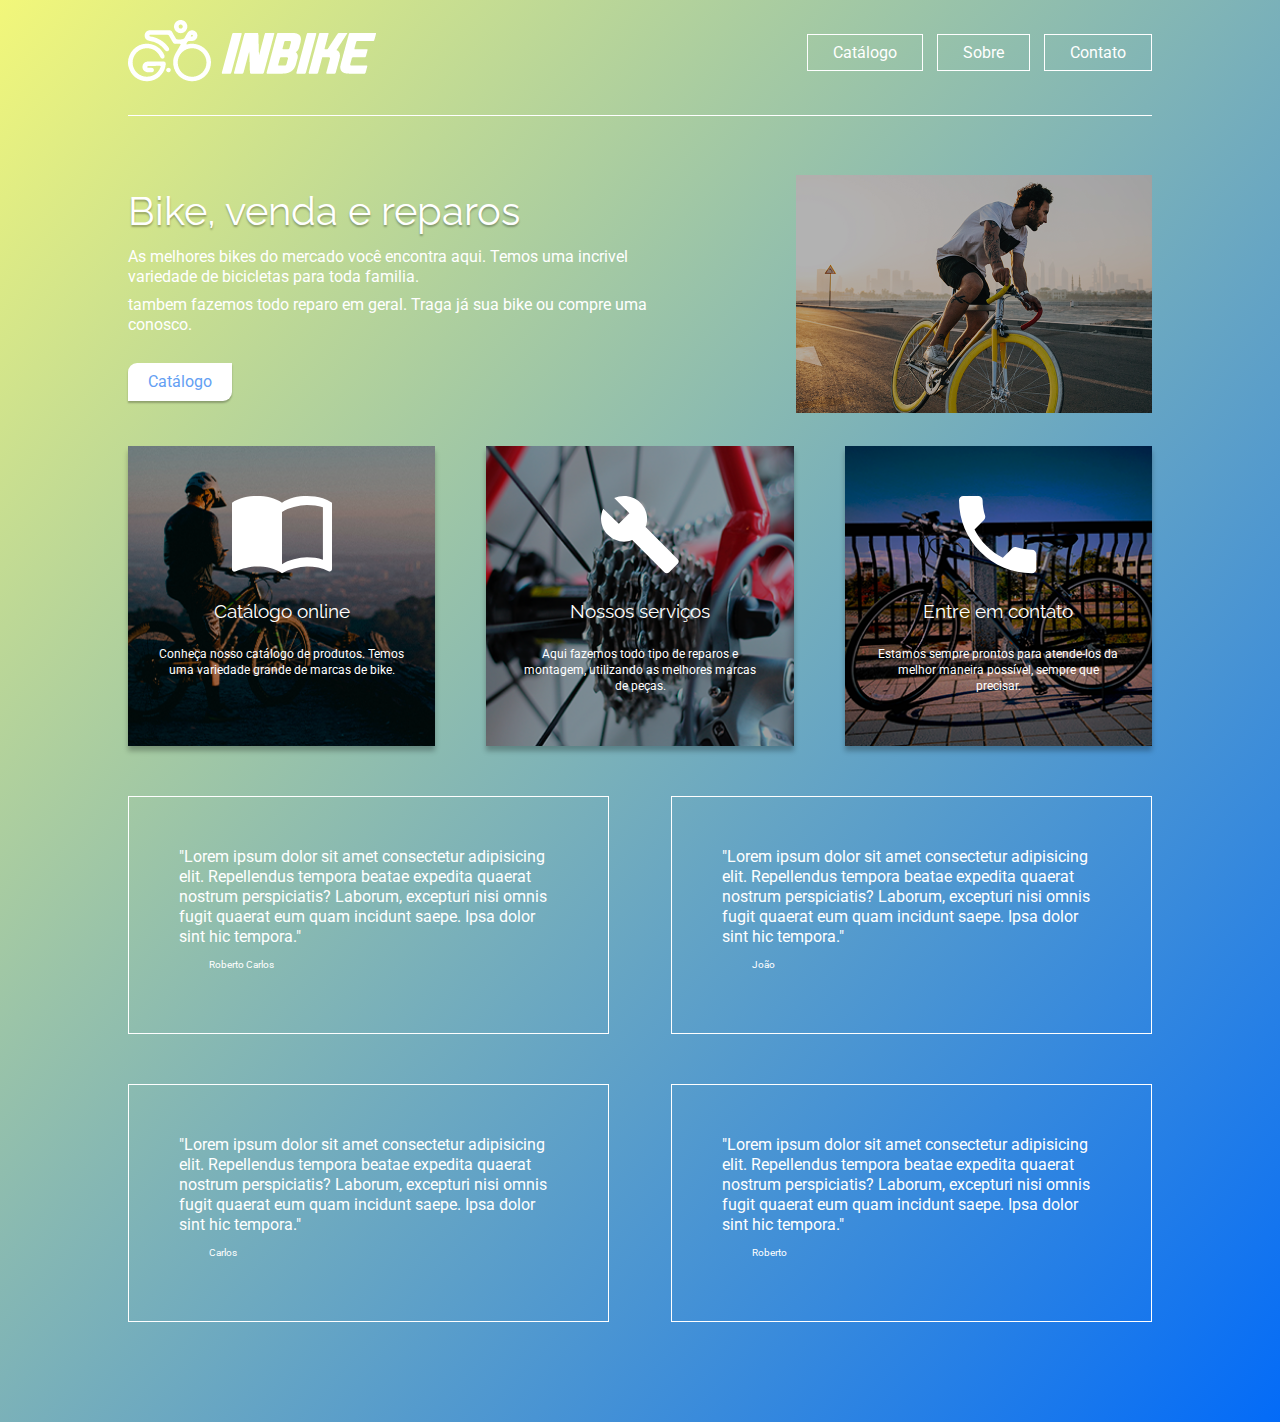
<file: index.html>
<!DOCTYPE html>
<html lang="pt-br">
<head>
    <meta charset="UTF-8">
    <meta http-equiv="X-UA-Compatible" content="IE=edge">
    <meta name="viewport" content="width=device-width, initial-scale=1.0">
    <title>INBIKE</title>
    <link rel="stylesheet" href="css-reset.css">
    <link rel="stylesheet" href="style.css">
    <link rel="preconnect" href="https://fonts.googleapis.com">

    <link rel="preconnect" href="https://fonts.gstatic.com" crossorigin>
    <link href="https://fonts.googleapis.com/css2?family=Raleway:wght@800&family=Roboto:wght@300&display=swap" rel="stylesheet">
    
</head>
<body>
     <div class="container">
         <header>
             <a href="index.html"><img src="images/LOGO-BIKE.png" alt="logo da loja inbike"></a>
             <nav>
                 <div class="navbotao">
                     <div class="|"><a href="">Catálogo</a>

                        <div class="dropdown">
                            <div class="navbotao"><a href="#">Bikes</a></div>
                            <div class="navbotao"><a href="#">Peças</a></div>
                            <div class="navbotao"><a href="#">Serviços</a></div>
                        </div>
                    </div>

                 </div>
                 <div class="navbotao"><a href="">Sobre</a>
                </div>

                 <div class="navbotao"><a href="contato.html">Contato</a>
                </div>

                </nav>
         </header>
         <main>
             <div class="herobox1">
                 <h1>Bike, venda e reparos</h1>
                    <p>As melhores bikes do mercado você encontra aqui.
                     Temos uma incrivel variedade de bicicletas para toda familia.</p>
                    <p> tambem fazemos todo reparo em geral. Traga já sua bike ou compre uma conosco.</p>
                        <a href="pg-teste.html" class="botao">Catálogo</a>
             </div>

             <div class="herobox2">
               <img src="images/img-01.png" alt="homem andando de bike">
             </div>
         </main>

         <!--cards-->
         <div class="cards">
             <div class="card1">
                 <a href="#">
                     <img src="images/Icone_livro.png">
                     <h2>Catálogo online</h2>
                     <p>Conheça nosso catálogo de produtos. Temos uma variedade grande de marcas de bike.</p>
                 </a>
             </div>

                <div class="card2">
                    <a href="#">
                        <img src="images/Ic_chave.png">
                        <h2>Nossos serviços</h2>
                        <p>Aqui fazemos todo tipo de reparos e montagem, utilizando as melhores marcas de peças.</p>
                     </a>
                </div>

                <div class="card3">

                    <a href="#">
                        <img src="images/Ic_fone.png">
                        <h2>Entre em contato</h2>
                        <p>Estamos sempre prontos para atende-los da melhor maneira possível, sempre que precisar.</p>
                    </a>
                </div>
         </div>
         <div class="testemunhos">
                <div class="tbox">
                    <p>"Lorem ipsum dolor sit amet consectetur adipisicing elit. Repellendus tempora beatae expedita quaerat nostrum perspiciatis? Laborum, excepturi nisi omnis fugit quaerat eum quam incidunt saepe. Ipsa dolor sint hic tempora."</p>
                    <p>Roberto Carlos</p>
                </div>
                <div class="tbox">
                    <p>"Lorem ipsum dolor sit amet consectetur adipisicing elit. Repellendus tempora beatae expedita quaerat nostrum perspiciatis? Laborum, excepturi nisi omnis fugit quaerat eum quam incidunt saepe. Ipsa dolor sint hic tempora."</p>
                    <p>João</p>
                </div>
                <div class="tbox">
                    <p>"Lorem ipsum dolor sit amet consectetur adipisicing elit. Repellendus tempora beatae expedita quaerat nostrum perspiciatis? Laborum, excepturi nisi omnis fugit quaerat eum quam incidunt saepe. Ipsa dolor sint hic tempora."</p>
                    <p>Carlos</p>
                </div>
                <div class="tbox">
                    <p>"Lorem ipsum dolor sit amet consectetur adipisicing elit. Repellendus tempora beatae expedita quaerat nostrum perspiciatis? Laborum, excepturi nisi omnis fugit quaerat eum quam incidunt saepe. Ipsa dolor sint hic tempora."</p>
                    <p>Roberto</p>
                </div>

         </div>
     </div>
</body>
</html>
</file>
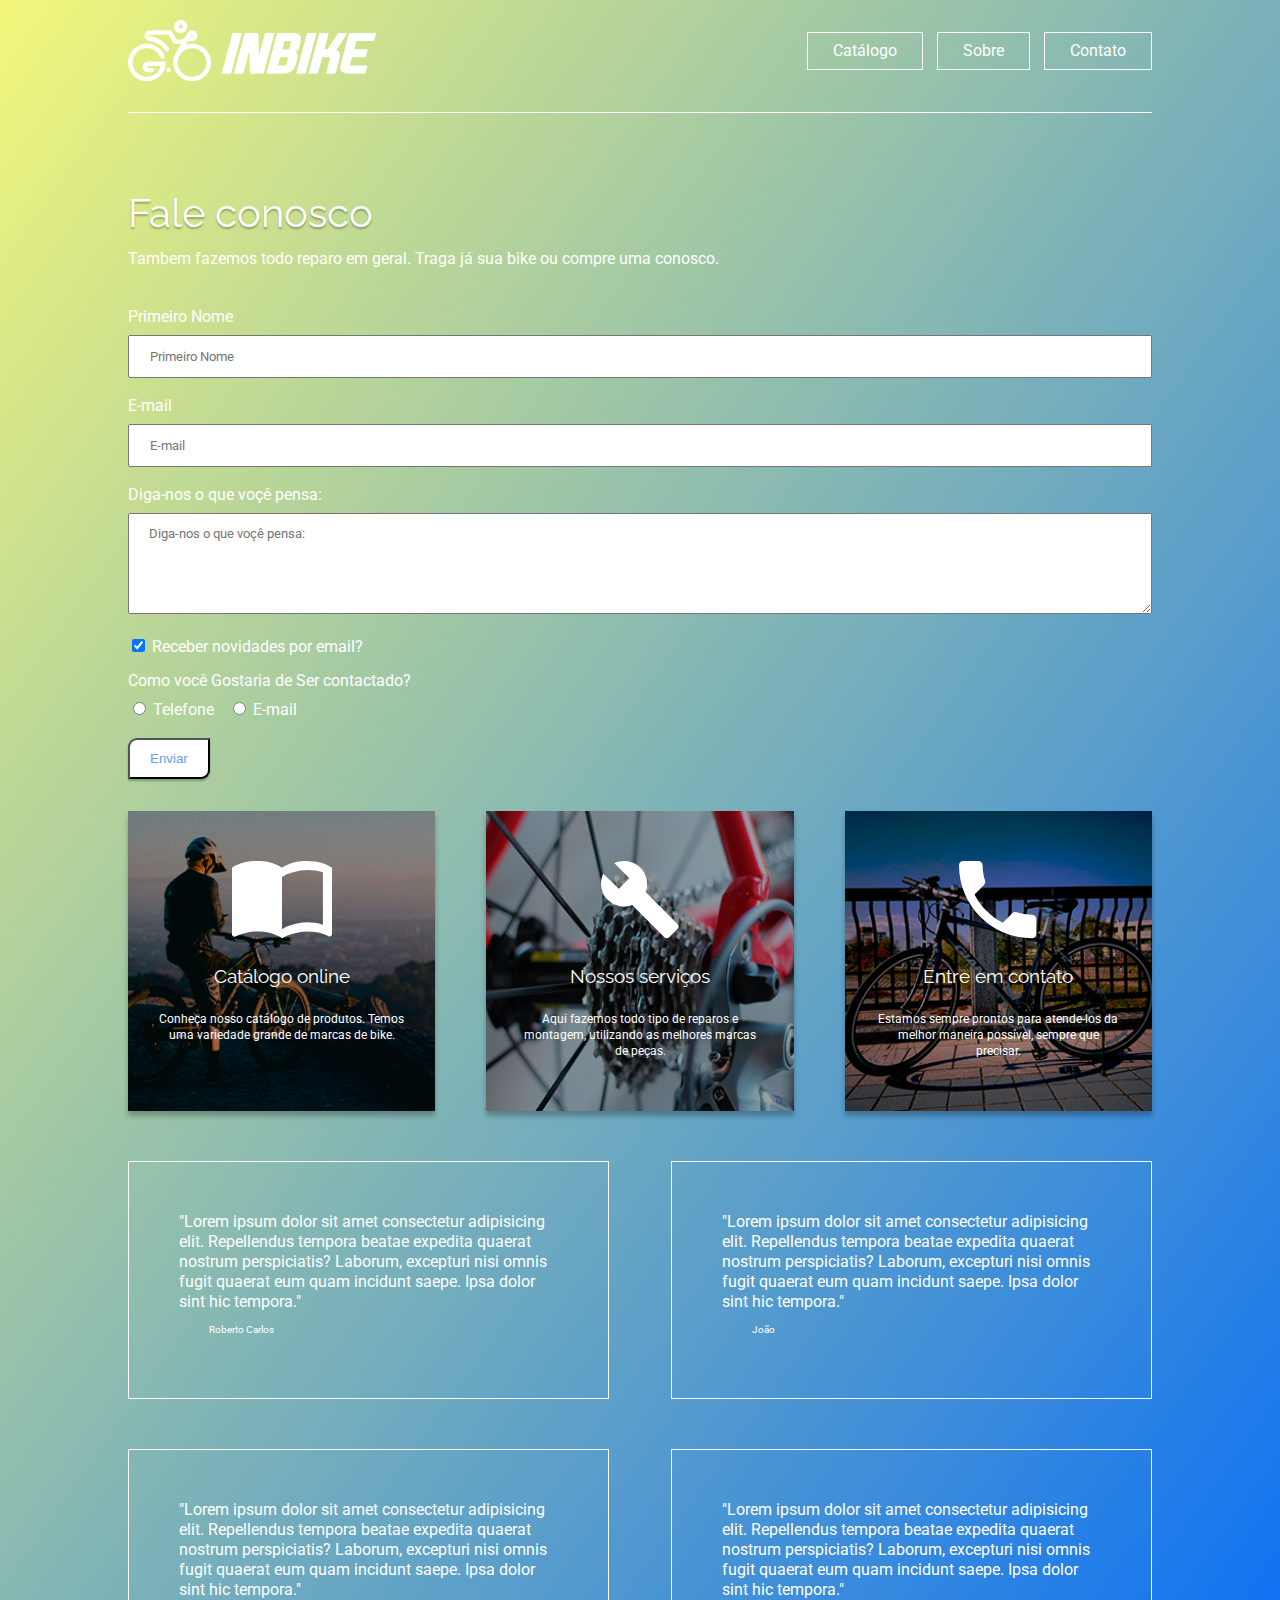
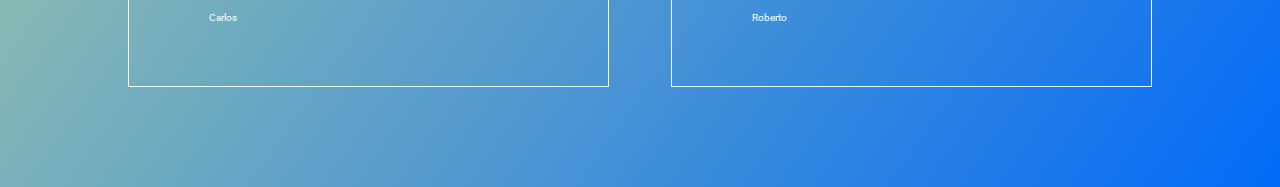
<file: contato.html>
<!DOCTYPE html>
<html lang="pt-br">
<head>
    <meta charset="UTF-8">
    <meta http-equiv="X-UA-Compatible" content="IE=edge">
    <meta name="viewport" content="width=device-width, initial-scale=1.0">
    <title>INBIKE - Manutenção e vendas de Bikes de todos os Modelos 061 5566 7788</title>
    <meta name="description" content="As melhores bikes do mercado você encontra aqui.
    Temos uma incrivel variedade de bicicletas para toda familia.">
    <link rel="stylesheet" href="css-reset.css">
    <link rel="stylesheet" href="style.css">
    <link rel="preconnect" href="https://fonts.googleapis.com">

    <link rel="preconnect" href="https://fonts.gstatic.com" crossorigin>
    <link href="https://fonts.googleapis.com/css2?family=Raleway:wght@800&family=Roboto:wght@300&display=swap" rel="stylesheet">
    
</head>
<body>
     <div class="container">
         <header>
             <img src="images/LOGO-BIKE.png" alt="logo da loja inbike">
             <nav>
                 <div class="navbotao">
                     <div class="|"><a href="">Catálogo</a>

                        <div class="dropdown">
                            <div class="navbotao"><a href="#">Bikes</a></div>
                            <div class="navbotao"><a href="#">Peças</a></div>
                            <div class="navbotao"><a href="#">Serviços</a></div>
                         </div>
                    </div>

                 </div>
                 <div class="navbotao"><a href="">Sobre</a>
                </div>

                 <div class="navbotao"><a href="contato.html">Contato</a>
                </div>

                </nav>
         </header>

         <div class="main2">
             <h1>Fale conosco</h1>
             <p>Tambem fazemos todo reparo em geral. Traga já sua bike ou compre uma conosco.</p>

            <form action="" method="post"></form>

                <div>
                    <div class="inputwrap">
                        <label for="name" class="newline">Primeiro Nome</label>
                        <input type="text" name="name" id="name" placeholder="Primeiro Nome">
                    </div>
                    <div class="inputwrap">
                        <label for="name" class="newline">E-mail</label>
                        <input type="text" name="email" id="email" placeholder="E-mail">
                    </div>
                    <div class="inputwrap">
                        <label for="menssage" class="newline">Diga-nos o que voçê pensa:</label>
                        <textarea name="menssage" id="menssage" cols="100" rows="5" placeholder="Diga-nos o que voçê pensa:" class="textarea"></textarea>
                    </div>
                </div>

                <div>
                    <input type="checkbox" name="email-sub" id="email-sub" value="yes-sing-me-up" checked>
                    <label for="email-sub"> Receber novidades por email?</label>
                </div>
                <br>
                <div class="inputwrap">
                    <p>Como você Gostaria de Ser contactado?</p>
                    <input type="radio" name="contact-pref" id="phone" value="phone">
                    <label for="phone" class="margin-right-a"> Telefone</label>

                    <input type="radio" name="contact-pref" id="email2" value="email2">
                    <label for="email2" class="margin-right-a">E-mail</label>
                </div>



                <input type="submit" value="Enviar" class="botao">
         </div>
         <br><br>
         <!--cards-->
         <div class="cards">
             <div class="card1">
                 <a href="#">
                     <img src="images/Icone_livro.png">
                     <h2>Catálogo online</h2>
                     <p>Conheça nosso catálogo de produtos. Temos uma variedade grande de marcas de bike.</p>
                 </a>
             </div>

                <div class="card2">
                    <a href="#">
                        <img src="images/Ic_chave.png">
                        <h2>Nossos serviços</h2>
                        <p>Aqui fazemos todo tipo de reparos e montagem, utilizando as melhores marcas de peças.</p>
                     </a>
                </div>

                <div class="card3">

                    <a href="#">
                        <img src="images/Ic_fone.png">
                        <h2>Entre em contato</h2>
                        <p>Estamos sempre prontos para atende-los da melhor maneira possível, sempre que precisar.</p>
                    </a>
                </div>
         </div>
         <div class="testemunhos">
                <div class="tbox">
                    <p>"Lorem ipsum dolor sit amet consectetur adipisicing elit. Repellendus tempora beatae expedita quaerat nostrum perspiciatis? Laborum, excepturi nisi omnis fugit quaerat eum quam incidunt saepe. Ipsa dolor sint hic tempora."</p>
                    <p>Roberto Carlos</p>
                </div>
                <div class="tbox">
                    <p>"Lorem ipsum dolor sit amet consectetur adipisicing elit. Repellendus tempora beatae expedita quaerat nostrum perspiciatis? Laborum, excepturi nisi omnis fugit quaerat eum quam incidunt saepe. Ipsa dolor sint hic tempora."</p>
                    <p>João</p>
                </div>
                <div class="tbox">
                    <p>"Lorem ipsum dolor sit amet consectetur adipisicing elit. Repellendus tempora beatae expedita quaerat nostrum perspiciatis? Laborum, excepturi nisi omnis fugit quaerat eum quam incidunt saepe. Ipsa dolor sint hic tempora."</p>
                    <p>Carlos</p>
                </div>
                <div class="tbox">
                    <p>"Lorem ipsum dolor sit amet consectetur adipisicing elit. Repellendus tempora beatae expedita quaerat nostrum perspiciatis? Laborum, excepturi nisi omnis fugit quaerat eum quam incidunt saepe. Ipsa dolor sint hic tempora."</p>
                    <p>Roberto</p>
                </div>

         </div>
     </div>
</body>
</html>
</file>
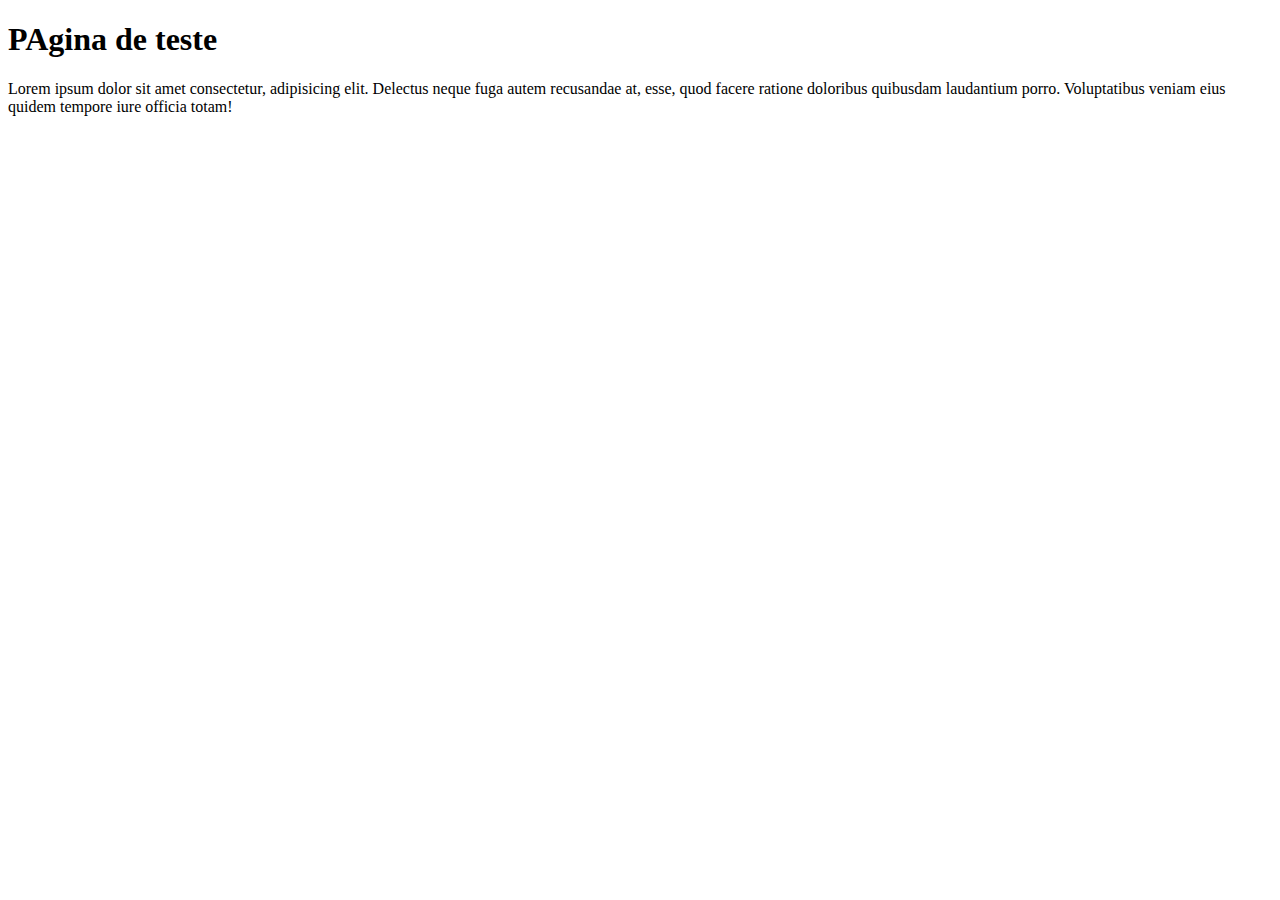
<file: pg-teste.html>
<!DOCTYPE html>
<html lang="en">
<head>
    <meta charset="UTF-8">
    <meta http-equiv="X-UA-Compatible" content="IE=edge">
    <meta name="viewport" content="width=device-width, initial-scale=1.0">
    <title>Document</title>
</head>
<body>
    <h1>PAgina de teste</h1>
    <p>Lorem ipsum dolor sit amet consectetur, adipisicing elit. Delectus neque fuga autem recusandae at, esse, quod facere ratione doloribus quibusdam laudantium porro. Voluptatibus veniam eius quidem tempore iure officia totam!</p>
</body>
</html>
</file>
<file: style.css>
body{
    background-image: linear-gradient(to bottom right, #F2F77A, #036Bf8);
    font-family: 'Roboto', sans-serif;
    color: white;
    font-size: 0.99rem;
}
a{
    color: white;
    text-decoration: none;
}
.container {
    width: 1024px;
    min-height: 300px;
    margin-left: auto;
    margin-right: auto;
}
header {
    display: flex;
    justify-content: space-between;
    align-items: center;
    padding-top: 20px;
    padding-bottom: 30px;
    border-bottom: 1px solid white;
    margin-bottom: 30px;
}
h1{
    color: white;
}
main {
    min-height: 300px;  
    display: flex; 
    align-items: center;
}
.main2{
    min-height: 300px;
    padding-top: 50px;
}

.cards {
    min-height: 300px; 
    display: flex;
    justify-content:space-between ;
    text-align: center;
}
.card1 {
    background-image: url(images/img-02.png);
    background-size: cover;
    background-position: bottom;
    min-height: 250px; 
    width: 30%;  
    padding-top: 50px;
    box-shadow: 0px 5px 5px rgba(0, 0, 0, 0.268);
}
.card2 {
    background-image: url(images/img-03.png);
    background-size: cover;
    background-position: bottom;
    min-height: 250px; 
    width: 30%; 
    padding-top: 50px; 
    box-shadow: 0px 5px 5px rgba(0, 0, 0, 0.268);
}
.card3 {
    background-image: url(images/img-04.png);
    background-size: cover;
    background-position: bottom;
    min-height: 250px; 
    width: 30%; 
    padding-top: 50px; 
    box-shadow: 0px 5px 5px rgba(0, 0, 0, 0.268);
}
.herobox1{
    width: 50%;
    flex: 2;
    padding-right: 100px;
}
.herobox2{
    width: 50%;
    flex: 1;
}
h1{
    font-family: 'Raleway', sans-serif;
    font-size: 2.5rem;
    margin-bottom: 1rem;
    text-shadow: 0px 2px 2px  rgba(0, 0, 0, 0.296);
}
p{
    line-height: 1.25rem;
    margin-bottom: 0.5rem;
}
h2{
    font-size: 1.2rem;
    font-family: 'Raleway', sans-serif;
    margin: 25px;
}
.cards p {
    font-size: 0.75rem;
    line-height: 1rem;
    margin: 10px 30px 20px 30px;
}
.cards a {
    color: white;
    text-decoration: none;
}
.botao{
    background-color: white;
    color: #64a0f3;
    padding: 11px 20px ;
    border-radius: 9px 0px 9px 0px;
    box-shadow: 0px 2px 2px rgba(0, 0, 0, 0.268);
}
.botao:hover{
    background-color: #64a0f3;
    color: white;
    transition-duration: 0.3s;
}
a.botao{
    display: inline-block;
    margin-top: 20px;
}
nav a.botao{
    margin-left: 20px;
}
.navbotao{
    border: 1px solid white;
    padding: 10px 25px;
    margin-left: 10px;
    display: inline-block;
    position: relative;
}
.testemunhos{
    display: flex;
    flex-wrap: wrap;
    justify-content:space-between ;
    margin-bottom: 100px;
}
.tbox{

    width: 47%;
    padding: 50px;
    border: 1px solid white;
    box-sizing: border-box;
    margin-top: 50px;
}
.tbox :last-child{
    font-size: 0.6rem;
    padding-left: 30px;

}
.dropdown{
    display: none;
    z-index: 1;
    padding-top: 20px;
    text-align: center;
}
.navbotao :hover .dropdown{
    display: block;
    position: absolute;

}
.dropdown .navbotao{
    width: 120px;
    background-color: #64a0f3;
    

}
.inputwrap{
    margin-bottom: 20px;
    
}

input[type=text], input[type=email] .textarea {
    width: 100%;
    padding: 12px 20px;
    font-family: 'Roboto', sans-serif;
    box-sizing: border-box;
}
.newline{
    display: block;
    margin-bottom: 10px;
}
.textarea{
    width: 100%;
    box-sizing: border-box;
    padding: 12px 20px;
    font-family: 'Roboto', sans-serif;
}
.margin-right-a {
    margin-right: 10px;
}
input[type=radio]{
    margin10px
}
form{
    margin: 40px 0px ;
}
</file>
